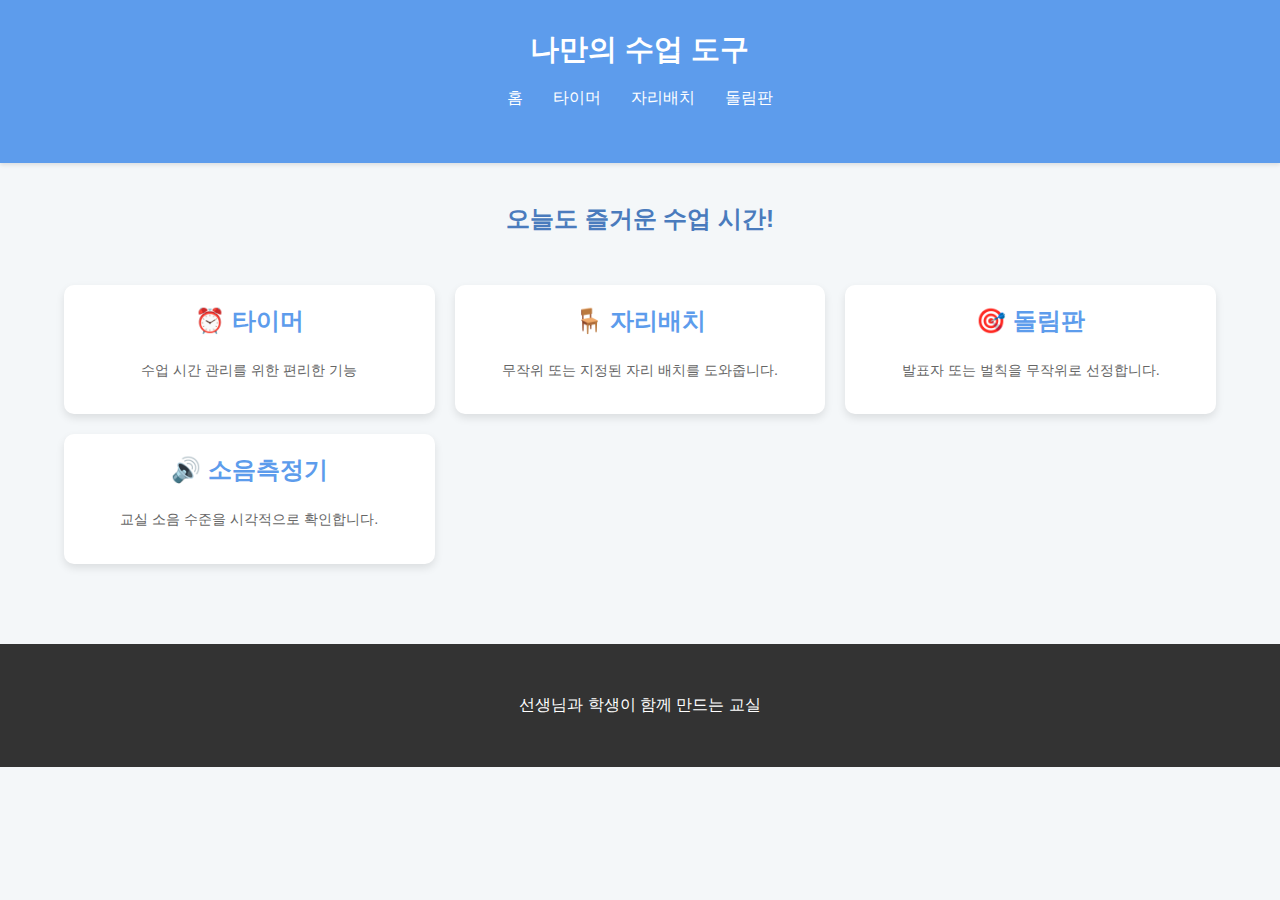
<file: index.html>
<!DOCTYPE html>
<html lang="ko">
<head>
    <meta charset="UTF-8">
    <meta name="viewport" content="width=device-width, initial-scale=1.0">
    <title>나만의 수업 도구 모음</title>
    <link rel="stylesheet" href="style.css">
</head>
<body>
    <header>
        <div class="container">
            <h1>나만의 수업 도구</h1>
            <nav>
                <ul>
                    <li><a href="index.html">홈</a></li>
                    <li><a href="pages/timer.html">타이머</a></li>
                    <li><a href="pages/seating.html">자리배치</a></li>
                    <li><a href="pages/roulette.html">돌림판</a></li>
                </ul>
            </nav>
        </div>
    </header>

    <main class="container">
        <h2>오늘도 즐거운 수업 시간!</h2>

        <div class="tool-grid">
            <a href="pages/timer.html" class="tool-card">
                <h3>⏰ 타이머</h3>
                <p>수업 시간 관리를 위한 편리한 기능</p>
            </a>

            <a href="pages/seating.html" class="tool-card">
                <h3>🪑 자리배치</h3>
                <p>무작위 또는 지정된 자리 배치를 도와줍니다.</p>
            </a>

            <a href="pages/roulette.html" class="tool-card">
                <h3>🎯 돌림판</h3>
                <p>발표자 또는 벌칙을 무작위로 선정합니다.</p>
            </a>
            
            <a href="pages/dB.html" class="tool-card">
                <h3>🔊 소음측정기</h3>
                <p>교실 소음 수준을 시각적으로 확인합니다.</p>
            </a>
            
            </div>
    </main>
    
    <footer>
        <div class="container">
            <p>선생님과 학생이 함께 만드는 교실</p>
        </div>
    </footer>
</body>
</html>
</file>
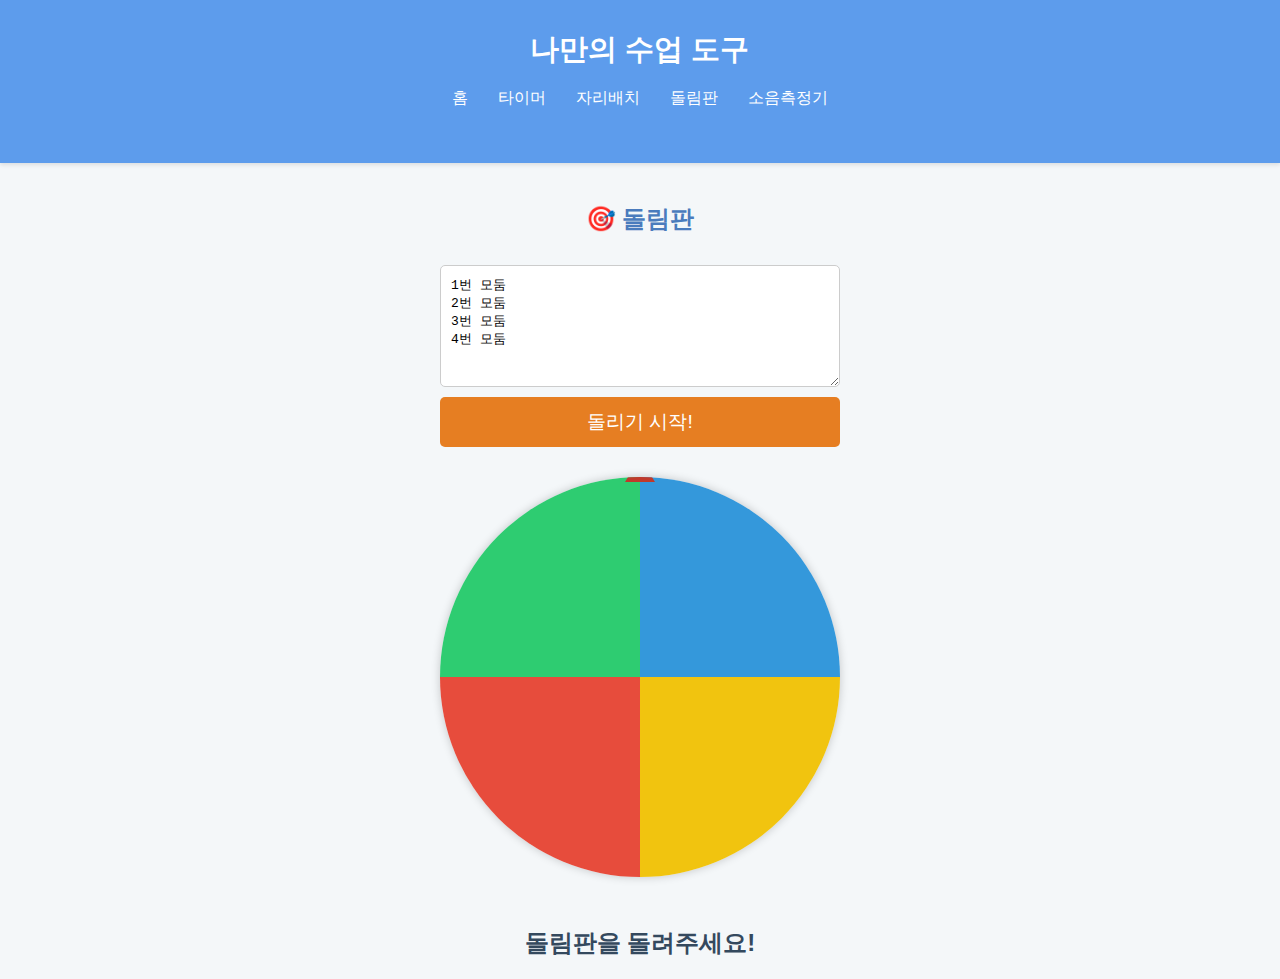
<file: pages/roulette.html>
<!DOCTYPE html>
<html lang="ko">
<head>
    <meta charset="UTF-8">
    <meta name="viewport" content="width=device-width, initial-scale=1.0">
    <title>돌림판 - 수업 도구</title>
    <link rel="stylesheet" href="../style.css"> 
    <link rel="stylesheet" href="roulette.css"> 
</head>
<body>
    <header>
        <div class="container">
            <h1><a href="../index.html" style="color: white; text-decoration: none;">나만의 수업 도구</a></h1>
            <nav>
                <ul>
                    <li><a href="../index.html">홈</a></li>
                    <li><a href="timer.html">타이머</a></li>
                    <li><a href="seating.html">자리배치</a></li>
                    <li><a href="roulette.html">돌림판</a></li>
                    <li><a href="dB.html">소음측정기</a></li>
                </ul>
            </nav>
        </div>
    </header>

    <main class="container">
        <h2>🎯 돌림판</h2>
        
        <div class="roulette-container">
            <div class="input-area">
                <textarea id="roulette-items" placeholder="항목을 한 줄에 하나씩 입력하세요. (예: 1번, 2번, 김철수, 발표...)"></textarea>
                <button id="spin-button">돌리기 시작!</button>
            </div>

            <div class="wheel-area">
                <div id="roulette-wheel">
                    </div>
                <div id="roulette-pointer"></div>
            </div>

            <div id="result-display">돌림판을 돌려주세요!</div>
        </div>
    </main>
    
    <script src="roulette.js"></script>
</body>
</html>
</file>
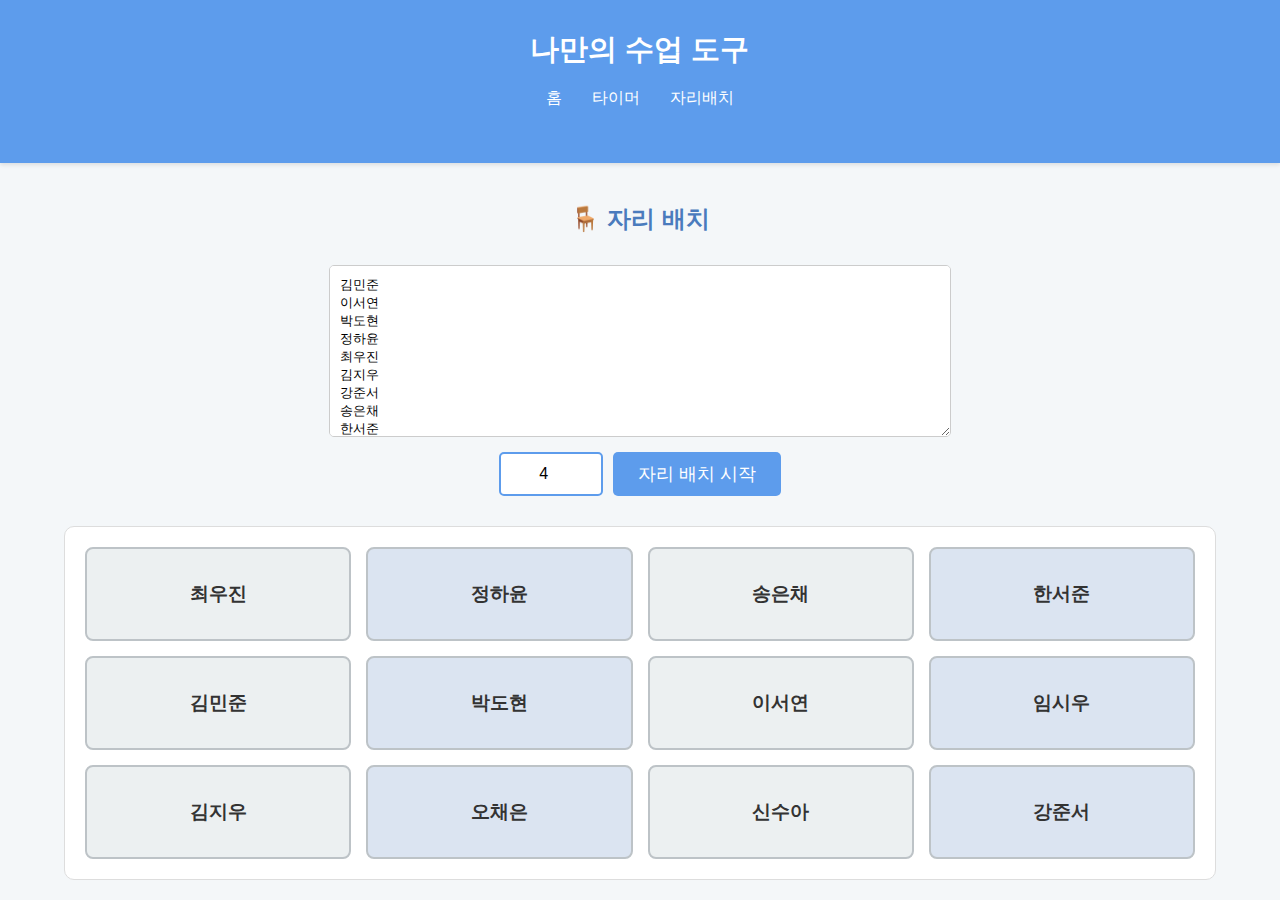
<file: pages/seating.html>
<!DOCTYPE html>
<html lang="ko">
<head>
    <meta charset="UTF-8">
    <meta name="viewport" content="width=device-width, initial-scale=1.0">
    <title>자리배치 - 수업 도구</title>
    <link rel="stylesheet" href="../style.css"> 
    <link rel="stylesheet" href="seating.css"> 
</head>
<body>
    <header>
        <div class="container">
            <h1><a href="../index.html" style="color: white; text-decoration: none;">나만의 수업 도구</a></h1>
            <nav>
                <ul>
                    <li><a href="../index.html">홈</a></li>
                    <li><a href="timer.html">타이머</a></li>
                    <li><a href="seating.html">자리배치</a></li>
                    </ul>
            </nav>
        </div>
    </header>

    <main class="container">
        <h2>🪑 자리 배치</h2>
        
        <div class="input-section">
            <textarea id="student-list" placeholder="학생 이름을 한 줄에 한 명씩 입력하세요. (예: 김철수, 이영희, 박민수...)"></textarea>
            <div class="setting-controls">
                <input type="number" id="input-cols" value="4" min="1" placeholder="열 개수">
                <button id="arrange-button">자리 배치 시작</button>
            </div>
        </div>

        <div id="seating-chart">
            </div>

    </main>
    
    <script src="seating.js"></script>
</body>
</html>
</file>
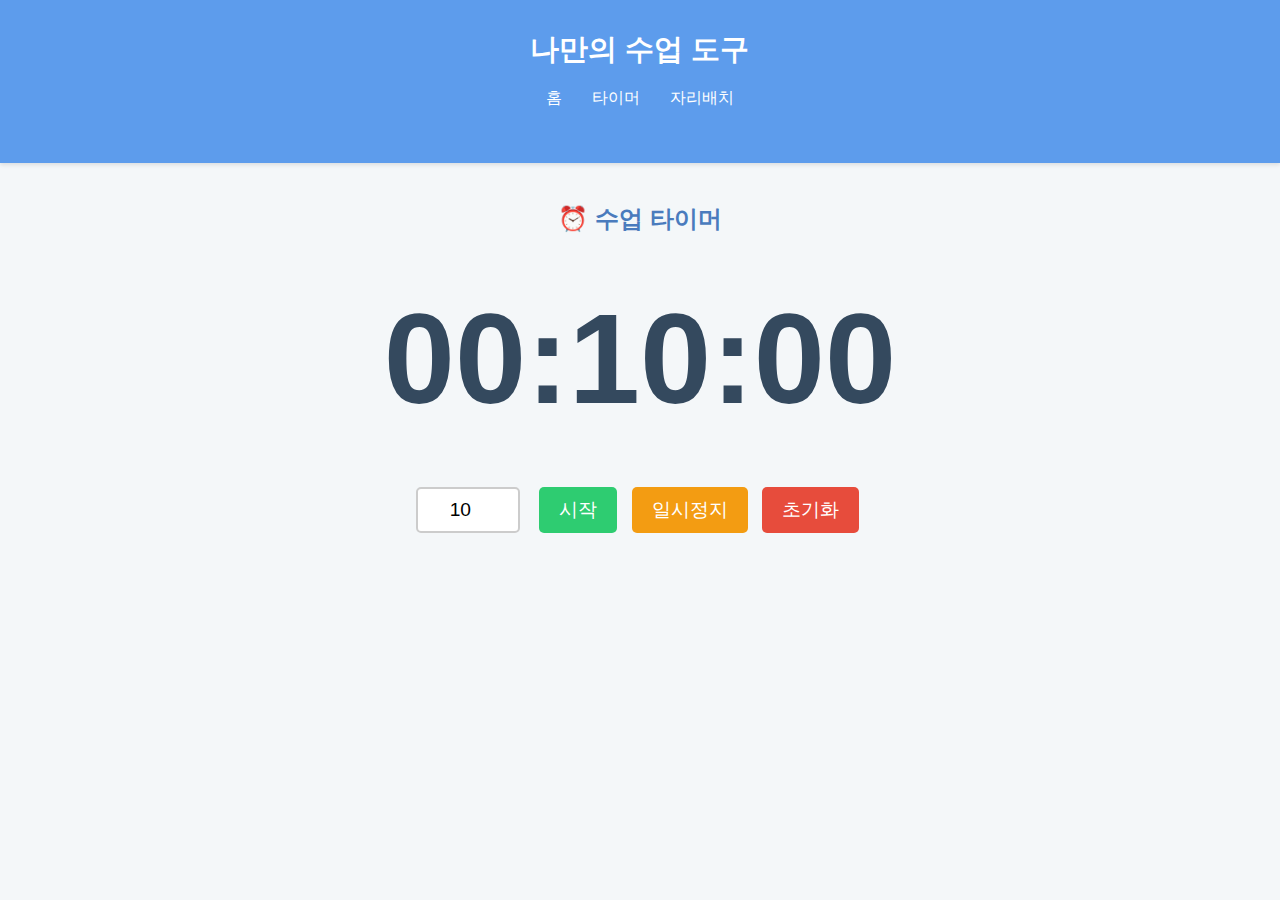
<file: pages/timer.html>
<!DOCTYPE html>
<html lang="ko">
<head>
    <meta charset="UTF-8">
    <meta name="viewport" content="width=device-width, initial-scale=1.0">
    <title>타이머 - 수업 도구</title>
    <link rel="stylesheet" href="../style.css"> 
    <link rel="stylesheet" href="timer.css"> 
</head>
<body>
    <header>
        <div class="container">
            <h1><a href="../index.html" style="color: white; text-decoration: none;">나만의 수업 도구</a></h1>
            <nav>
                <ul>
                    <li><a href="../index.html">홈</a></li>
                    <li><a href="timer.html">타이머</a></li>
                    <li><a href="seating.html">자리배치</a></li>
                    </ul>
            </nav>
        </div>
    </header>

    <main class="container">
        <h2>⏰ 수업 타이머</h2>
        
        <div id="timer-display">00:00:00</div>
        
        <div class="controls">
            <input type="number" id="input-minutes" placeholder="분" value="10" min="0">
            <button id="start-button">시작</button>
            <button id="pause-button" disabled>일시정지</button>
            <button id="reset-button">초기화</button>
        </div>
    </main>
    
    <script src="timer.js"></script>
</body>
</html>
</file>
<file: style.css>
/* 전체 기본 스타일 */
body {
    font-family: 'Malgun Gothic', '맑은 고딕', sans-serif;
    margin: 0;
    padding: 0;
    background-color: #f4f7f9; /* 배경색: 밝은 회색 */
    color: #333;
}

.container {
    width: 90%;
    max-width: 1200px;
    margin: 0 auto;
    padding: 20px 0;
}

/* 헤더 및 내비게이션 스타일 */
header {
    background-color: #5d9cec; /* 헤더색: 밝은 파랑 */
    color: white;
    padding: 10px 0;
    box-shadow: 0 2px 4px rgba(0, 0, 0, 0.1);
}

header h1 {
    margin: 0;
    font-size: 1.8em;
    text-align: center;
}

nav ul {
    list-style: none;
    padding: 0;
    display: flex;
    justify-content: center;
    margin-top: 10px;
}

nav ul li a {
    color: white;
    text-decoration: none;
    padding: 8px 15px;
    display: block;
    border-radius: 5px;
    transition: background-color 0.3s;
}

nav ul li a:hover {
    background-color: #4a7bbd; /* 호버 시 색상 변경 */
}

/* 메인 콘텐츠 스타일 */
main h2 {
    text-align: center;
    color: #4a7bbd;
    margin-bottom: 30px;
}

/* 도구 카드 레이아웃 (Grid) */
.tool-grid {
    display: grid;
    /* 화면 크기에 따라 2~3열로 자동 조정 */
    grid-template-columns: repeat(auto-fit, minmax(280px, 1fr));
    gap: 20px;
    padding: 20px 0;
}

.tool-card {
    background-color: white;
    padding: 20px;
    border-radius: 10px;
    text-align: center;
    text-decoration: none; /* 링크 밑줄 제거 */
    color: #333;
    box-shadow: 0 4px 8px rgba(0, 0, 0, 0.1);
    transition: transform 0.3s, box-shadow 0.3s;
    display: block;
}

.tool-card:hover {
    transform: translateY(-5px); /* 마우스 올리면 살짝 위로 이동 */
    box-shadow: 0 8px 16px rgba(0, 0, 0, 0.2);
}

.tool-card h3 {
    color: #5d9cec; /* 카드 제목 색상 */
    margin-top: 0;
    font-size: 1.5em;
}

.tool-card p {
    color: #666;
    font-size: 0.9em;
}

/* 푸터 스타일 */
footer {
    background-color: #333;
    color: white;
    text-align: center;
    padding: 15px 0;
    margin-top: 40px;
}
</file>
<file: pages/roulette.css>
/* roulette.css */

.roulette-container {
    display: flex;
    flex-direction: column;
    align-items: center;
    gap: 30px;
}

.input-area {
    width: 100%;
    max-width: 400px;
    display: flex;
    flex-direction: column;
    gap: 10px;
}

#roulette-items {
    height: 100px;
    padding: 10px;
    font-size: 1em;
    border: 1px solid #ccc;
    border-radius: 5px;
    resize: vertical;
}

#spin-button {
    padding: 12px 25px;
    font-size: 1.2em;
    background-color: #e67e22; /* 주황색 */
    color: white;
    border: none;
    border-radius: 5px;
    cursor: pointer;
    transition: background-color 0.2s;
}
#spin-button:hover {
    background-color: #d35400;
}

/* 돌림판 영역 */
.wheel-area {
    position: relative;
    width: 400px;
    height: 400px;
    border-radius: 50%;
    box-shadow: 0 0 10px rgba(0, 0, 0, 0.2);
    overflow: hidden;
}

#roulette-wheel {
    width: 100%;
    height: 100%;
    transition: transform 5s cubic-bezier(0.2, 0.8, 0.5, 1); /* 부드러운 회전 효과 */
}

/* 항목 조각 (JavaScript로 생성) */
.roulette-segment {
    position: absolute;
    width: 50%;
    height: 50%;
    top: 0;
    left: 50%;
    transform-origin: 0% 100%;
    overflow: hidden;
}

.roulette-segment span {
    position: absolute;
    top: 50%;
    left: -100%;
    width: 200%;
    text-align: right;
    padding-right: 20px;
    transform: translateY(-50%) rotate(90deg); /* 글자를 가운데에 가로로 배치 */
    font-weight: bold;
    font-size: 1.1em;
    color: white;
}

/* 포인터 (멈추는 위치를 가리킴) */
#roulette-pointer {
    position: absolute;
    top: -20px; /* 룰렛 위쪽으로 위치 조정 */
    left: 50%;
    transform: translateX(-50%);
    width: 0;
    height: 0;
    border-left: 15px solid transparent;
    border-right: 15px solid transparent;
    border-bottom: 25px solid #c0392b; /* 빨간색 삼각형 */
    z-index: 10;
}

#result-display {
    margin-top: 20px;
    font-size: 1.5em;
    font-weight: bold;
    color: #34495e;
    min-height: 30px;
}
</file>
<file: pages/seating.css>
/* seating.css */

.input-section {
    display: flex;
    flex-direction: column;
    gap: 15px;
    margin-bottom: 30px;
    align-items: center;
}

#student-list {
    width: 100%;
    max-width: 600px;
    height: 150px;
    padding: 10px;
    font-size: 1em;
    border: 1px solid #ccc;
    border-radius: 5px;
    resize: vertical;
}

.setting-controls {
    display: flex;
    gap: 10px;
}

#input-cols {
    padding: 10px;
    font-size: 1em;
    width: 80px;
    text-align: center;
    border: 2px solid #5d9cec;
    border-radius: 5px;
}

#arrange-button {
    padding: 10px 25px;
    font-size: 1.1em;
    background-color: #5d9cec; /* 파란색 */
    color: white;
    border: none;
    border-radius: 5px;
    cursor: pointer;
    transition: background-color 0.2s;
}

#arrange-button:hover {
    background-color: #4a7bbd;
}

#seating-chart {
    display: grid;
    /* 자바스크립트에서 grid-template-columns를 동적으로 설정할 것입니다. */
    gap: 15px;
    padding: 20px;
    border: 1px solid #ddd;
    border-radius: 10px;
    background-color: white;
}

.desk-card {
    background-color: #ecf0f1; /* 밝은 회색 */
    border: 2px solid #bdc3c7;
    border-radius: 8px;
    padding: 20px 10px;
    text-align: center;
    font-weight: bold;
    font-size: 1.2em;
    min-height: 50px;
    display: flex;
    align-items: center;
    justify-content: center;
    word-break: keep-all; /* 이름이 길 경우 깨짐 방지 */
}

/* 짝꿍이나 앞뒤 관계를 나타낼 수 있도록 특별히 강조할 자리도 추가할 수 있습니다. */
.desk-card:nth-child(even) {
    background-color: #dbe4f1;
}
</file>
<file: pages/timer.css>
/* timer.css */
/* 기본 컨테이너 스타일은 '../style.css'에서 가져옴 */

#timer-display {
    font-size: 8em;
    font-weight: bold;
    text-align: center;
    margin: 50px 0;
    color: #34495e; /* 진한 파랑/회색 */
    transition: color 0.5s;
}

.controls {
    text-align: center;
    margin-bottom: 50px;
}

.controls input[type="number"] {
    padding: 10px;
    font-size: 1.2em;
    width: 80px;
    text-align: center;
    border: 2px solid #ccc;
    border-radius: 5px;
    margin-right: 10px;
}

.controls button {
    padding: 10px 20px;
    font-size: 1.2em;
    border: none;
    border-radius: 5px;
    cursor: pointer;
    margin: 5px;
    transition: background-color 0.2s;
}

#start-button {
    background-color: #2ecc71; /* 녹색 */
    color: white;
}
#start-button:hover {
    background-color: #27ae60;
}

#pause-button {
    background-color: #f39c12; /* 노란색 */
    color: white;
}
#pause-button:hover {
    background-color: #e67e22;
}

#reset-button {
    background-color: #e74c3c; /* 빨간색 */
    color: white;
}
#reset-button:hover {
    background-color: #c0392b;
}

/* 타이머 종료 시 스타일 */
.finished {
    color: #e74c3c !important; /* 빨간색으로 변경 */
    animation: blink 1s infinite;
}

@keyframes blink {
    0% { opacity: 1; }
    50% { opacity: 0.5; }
    100% { opacity: 1; }
}
</file>
